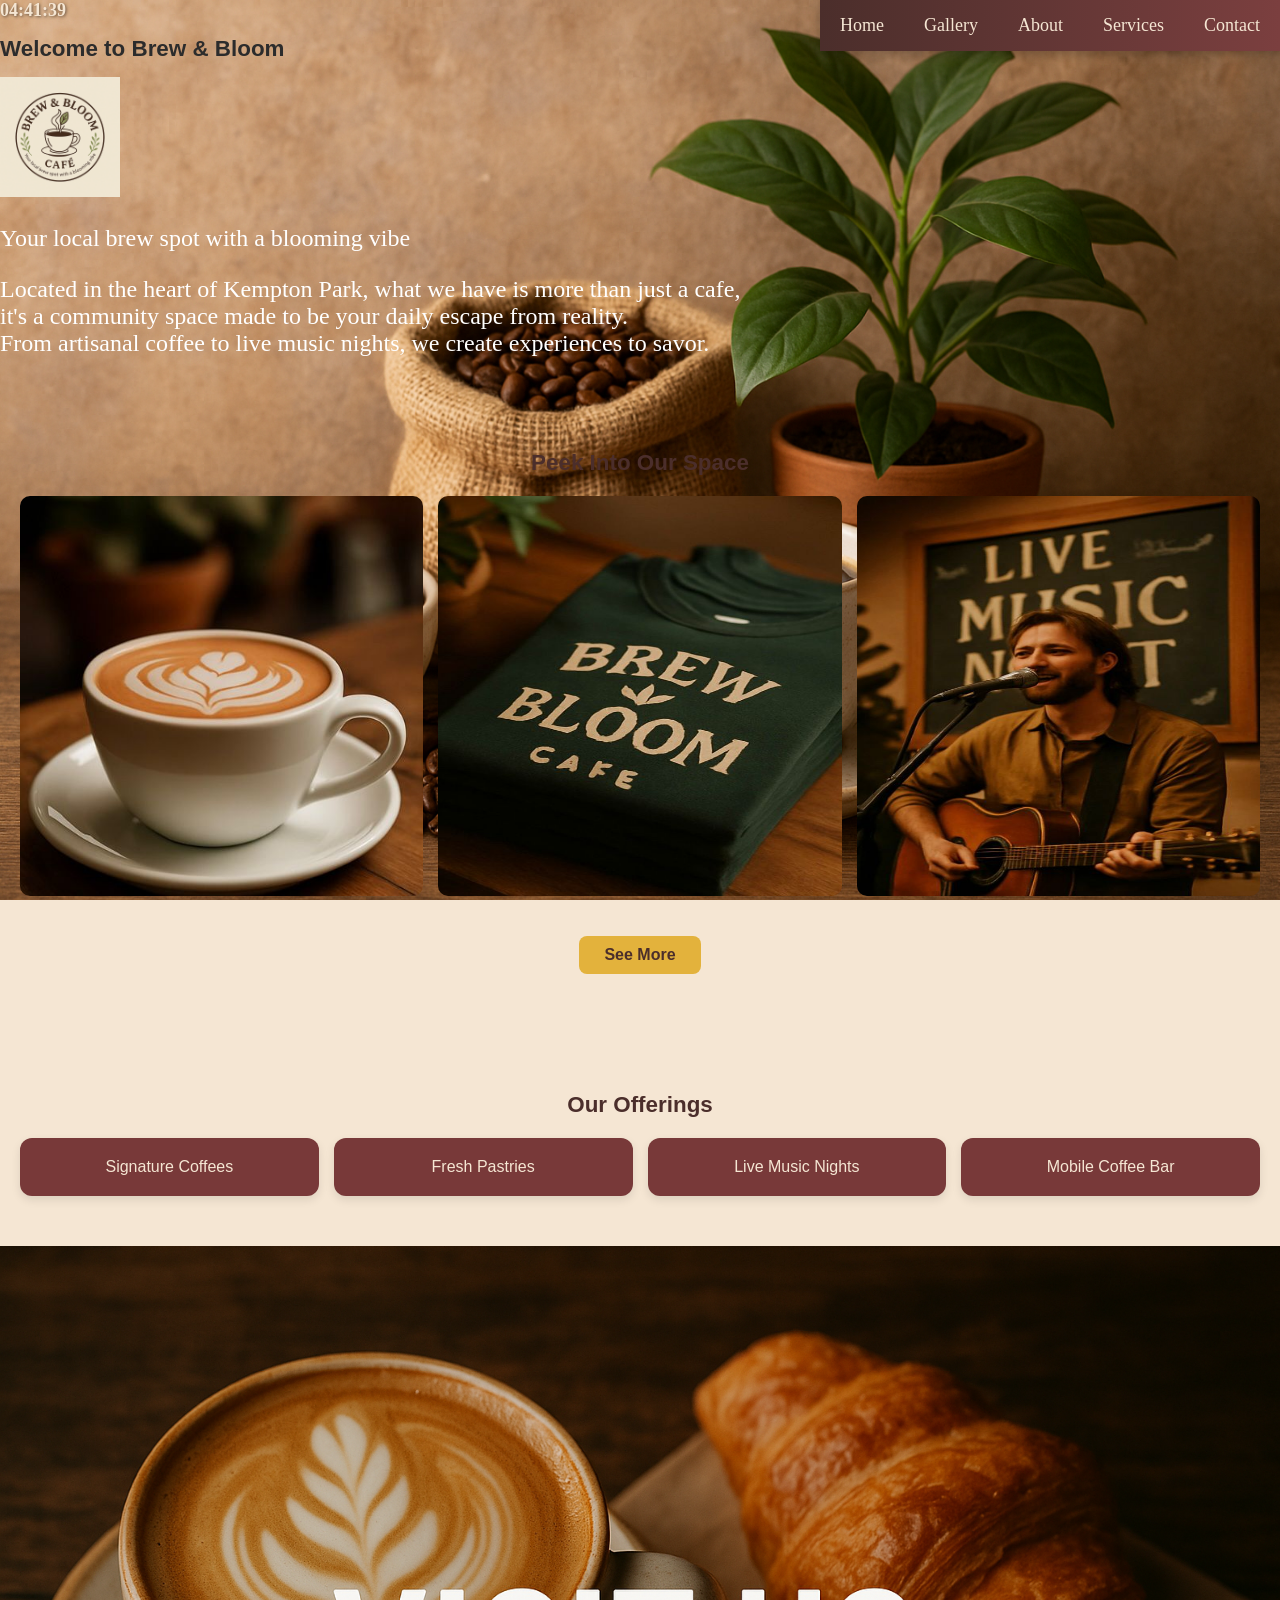
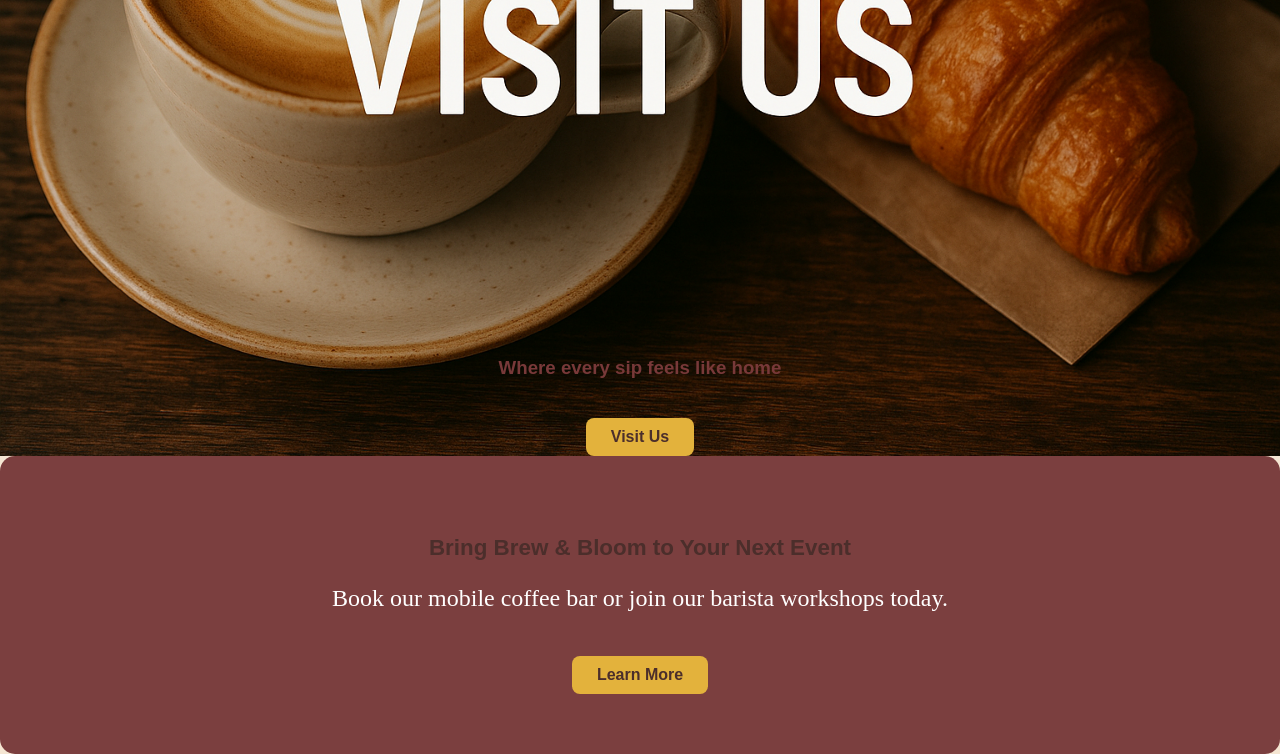
<file: index.html>
<!DOCTYPE html>
<html>
<head>
<title>Brew & Bloom</title>
</head>
<meta charset="UTF-8">
<meta name="viewport" content="width=device-width, initial-scale=1.0">
    <meta name="viewport" content="width=device">
    <!--Link the external CSS file-->
    <link rel="stylesheet" href="style.css">
    
<title>Bloom & Bloom</title>
</head>

<!--Navigation bar-->
<div class="navbar">
<a href="index.html">Home</a>
<a href="gallery.html">Gallery</a>
<a href="Aboutus.html">About</a>
<a href="services.html">Services</a>
<a href="Contact.html">Contact</a>
</div>

<!-- The clock will sit here -->
  <div id="clock"></div>
</nav>





<!--Page content-->

<h1 class="WelcomeClass"> Welcome to Brew & Bloom</h1>
    <img src="images/homepage.png" width="150" height="150" alt="this is the brand logo" class="logo"/>
        <p>Your local brew spot with a blooming vibe</p>
        <p>Located in the heart of Kempton Park, what we have is more than just a cafe, </br> it's a community space made to be your daily escape from reality. </br> From artisanal coffee to live music nights, we create experiences to savor.</p>
    

         <!-- Gallery Preview -->
  <section class="gallery-preview">
    <h2>Peek Into Our Space</h2>
    <div class="gallery-grid">
      <img src="images/gallery2.jpeg" width="400" height="400" alt="Coffee">
      <img src="images/gallery5.jpeg" width="400" height="400" alt="Merch">
      <img src="images/gallery11.jpeg" width="400" height="400" alt="Live Music">
    </div>
    <a href="gallery.html" class="btn">See More</a>
  </section>


        <!-- Services Preview -->
  <section class="services-preview">
    <h2>Our Offerings</h2>
    <div class="service-cards">
      <div class="card">Signature Coffees</div>
      <div class="card">Fresh Pastries</div>
      <div class="card">Live Music Nights</div>
      <div class="card">Mobile Coffee Bar</div>
    </div>
  </section>

      <!-- Hero Section -->
  <header class="hero">
    <div class="hero-text">
        <h3>Where every sip feels like home</h3>
      <a href="Contact.html" class="btn">Visit Us</a>
    </div>
  </header>



<!-- Call to Action -->
  <section class="cta">
    <h2>Bring Brew & Bloom to Your Next Event</h2>
    <p>Book our mobile coffee bar or join our barista workshops today.</p>
    <a href="services.html" class="btn">Learn More</a>
  </section>
    <main>

</main>

<script src="script.js"></script>


</body>
<footer></footer>

</html>
</file>
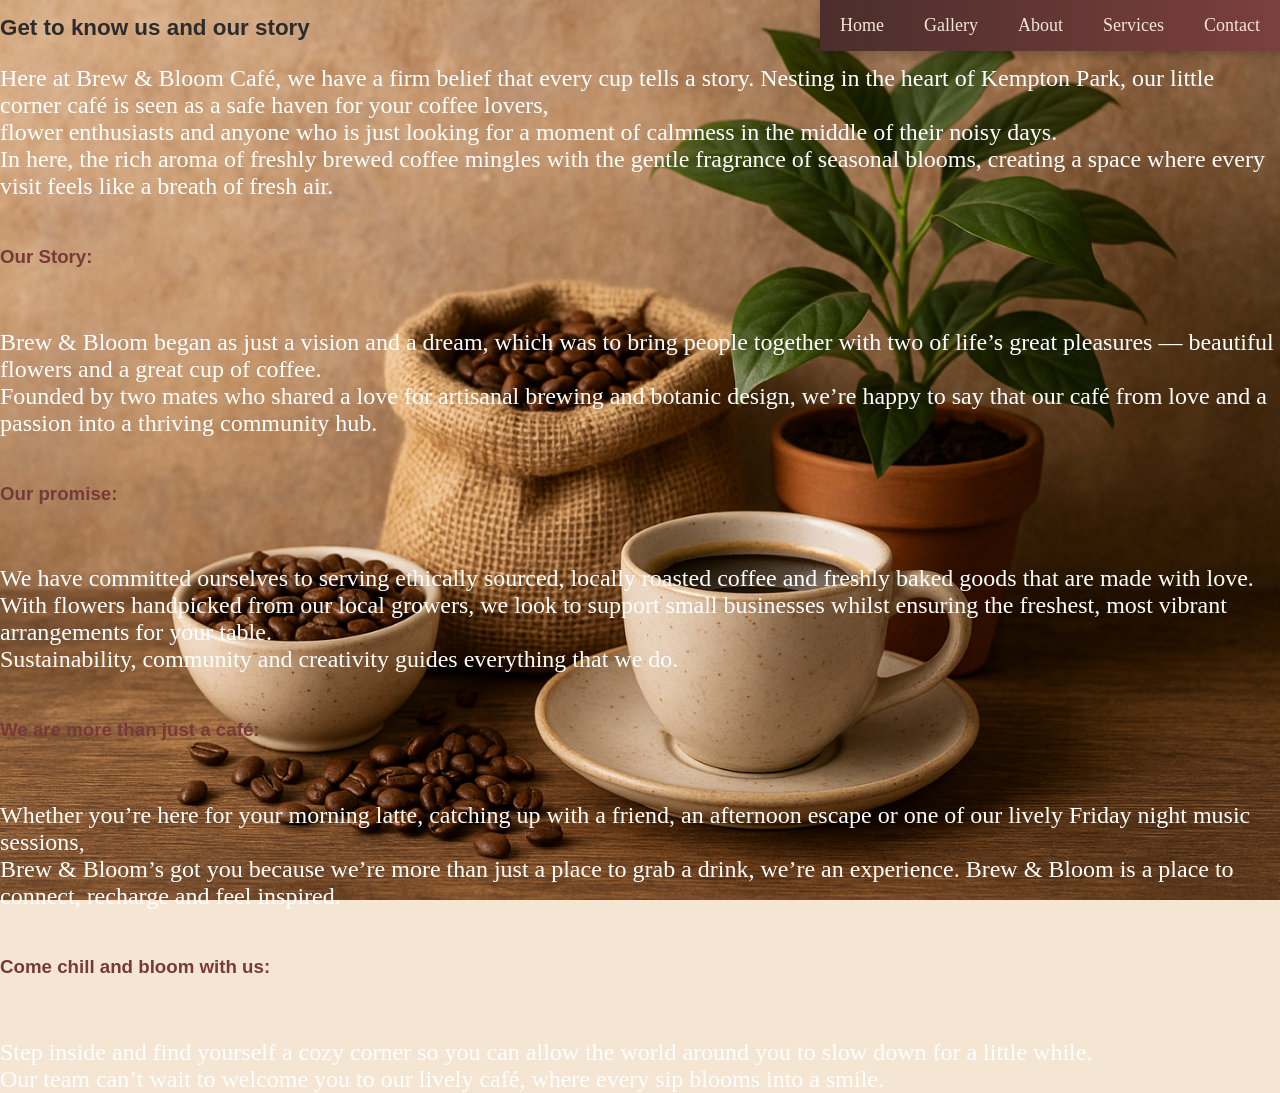
<file: Aboutus.html>
<!DOCTYPE html>
<html lang="en">
<head>
  <meta charset="UTF-8">
  <meta name="viewport" content="width=device-width, initial-scale=1.0">
  <title>Brew & Bloom - Gallery</title>
  <link rel="stylesheet" href="style.css">
</head>
<body>
    <h1>Get to know us and our story</h1>
    <p>Here at Brew & Bloom Café, we have a firm belief that every cup tells a story. Nesting in the heart of Kempton Park, our little corner café is seen as a safe haven for your coffee lovers, </br>flower enthusiasts and anyone who is just looking for a moment of calmness in the middle of their noisy days.</br> In here, the rich aroma of freshly brewed coffee mingles with the gentle fragrance of seasonal blooms, creating a space where every visit feels like a breath of fresh air.</p>
    
       <h3> <br/>Our Story:</h3> <br/><p>Brew & Bloom began as just a vision and a dream, which was to bring people together with two of life’s great pleasures — beautiful flowers and a great cup of coffee.</br> Founded by two mates who shared a love for artisanal brewing and botanic design, we’re happy to say that our café from love and a passion into a thriving community hub.</p>
 <h3><br/>Our promise:</h3> <br/><p>We have committed ourselves to serving ethically sourced, locally roasted coffee and freshly baked goods that are made with love. </br>With flowers handpicked from our local growers, we look to support small businesses whilst ensuring the freshest, most vibrant arrangements for your table. </br>Sustainability, community and creativity guides everything that we do.</p>
 <h3><br/>We are more than just a café:</h3> <br/><p>Whether you’re here for your morning latte, catching up with a friend, an afternoon escape or one of our lively Friday night music sessions, </br>Brew & Bloom’s got you because we’re more than just a place to grab a drink, we’re an experience. Brew & Bloom is a place to connect, recharge and feel inspired.</p>
 <h3><br/>Come chill and bloom with us:</h3> <br/><p>Step inside and find yourself a cozy corner so you can allow the world around you to slow down for a little while. </br>Our team can’t wait to welcome you to our lively café, where every sip blooms into a smile.</p>


  <!--Navigation bar-->
<div class="navbar">
<a href="index.html">Home</a>
<a href="gallery.html">Gallery</a>
<a href="Aboutus.html">About</a>
<a href="services.html">Services</a>
<a href="Contact.html">Contact</a>
</div>

</body>
</file>
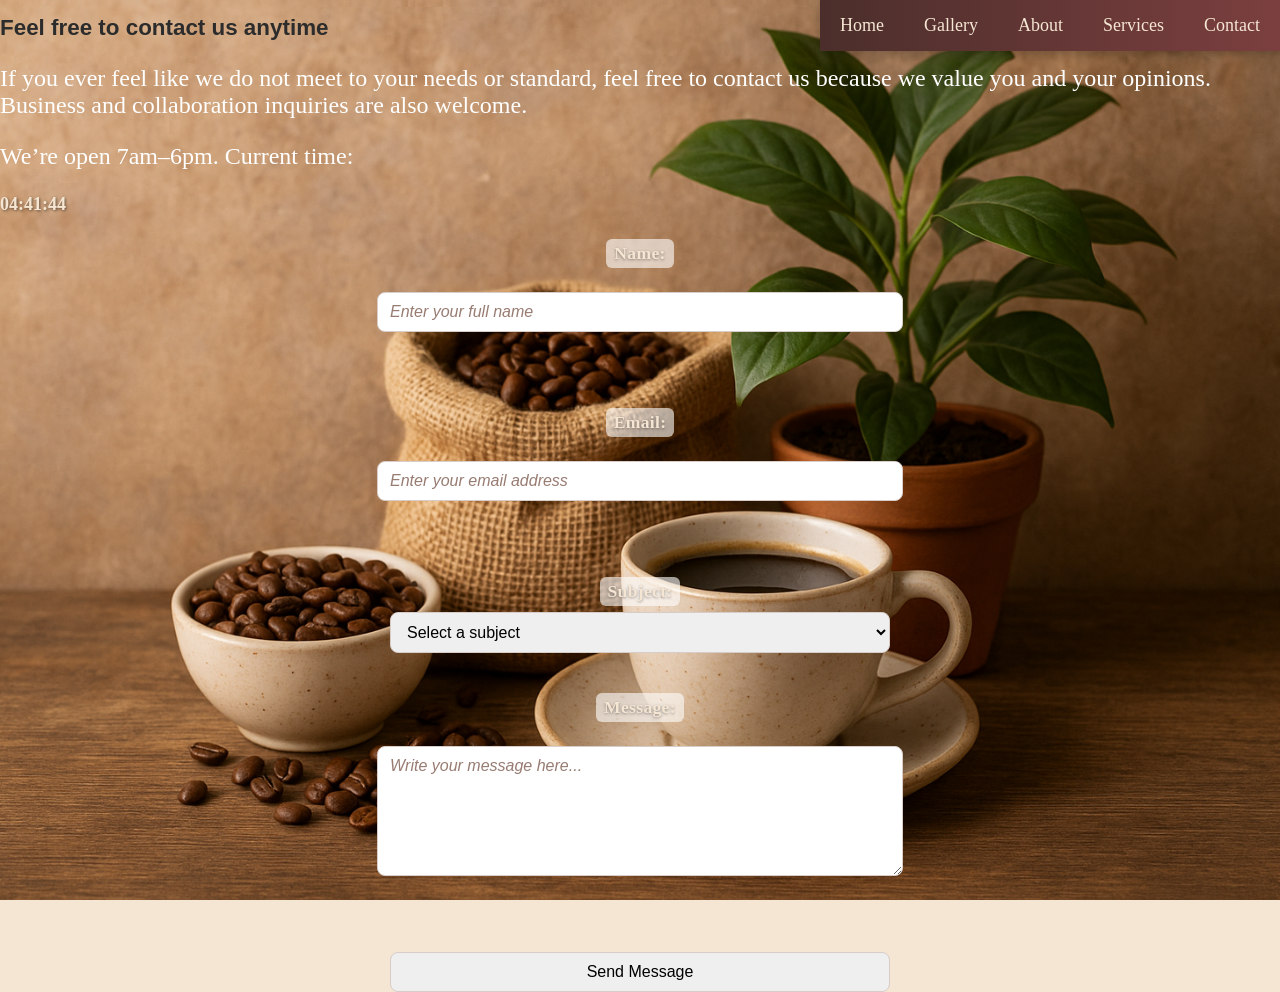
<file: Contact.html>
<!DOCTYPE html>
<html lang="en">
<head>
  <meta charset="UTF-8">
  <meta name="viewport" content="width=device-width, initial-scale=1.0">
  <title>Brew & Bloom - Gallery</title>
  <link rel="stylesheet" href="style.css">
</head>
<body>
<!DOCTYPE html>
<html>
<head>
<title>Contact us</title>
</head>
<body>
    <h1>Feel free to contact us anytime</h1>
    <p>If you ever feel like we do not meet to your needs or standard, feel free to contact us because we value you and your opinions.</br> Business and collaboration inquiries are also welcome.</p>
    <main>
      <!-- The clock sits here -->
  <p>We’re open 7am–6pm. Current time:<div id="clock"></div></p>
<form action="/submit-form" method="post">
    <!--Name-->
    <div class="form-group">
    <label for="name">Name:</label><br>
    <input type="text" id="name" name="name"><br><br>
    </div>

    <!--Email-->
    <div class="form-group">
    <label for="email">Email:</label><br>
    <input type="email" id="email" name="email"><br><br>
    </div>

    <!--subject-->
    <div class="form-group">
      <label for="subject">Subject:</label>
      <select id="subject" name="subject">
        <option value="">Choose an option</option>
        <option value="booking">Event Booking</option>
        <option value="training">Barista Training</option>
        <option value="subscription">Coffee Subscription</option>
        <option value="feedback">General Feedback</option>
      </select>
    </div>

    <!--Message-->
    <div class="form-group">
    <label for="message">Message:</label><br>
    <textarea id="message" name="message" rows="6" cols="40"></textarea><br><br>
    </div>

    <!--Submit Button-->
    
    <input type="submit" value="Send Message">
</main>
    </form>


  <!--Navigation bar-->
<div class="navbar">
<a href="index.html">Home</a>
<a href="Gallery.html">Gallery</a>
<a href="AboutUs.html">About</a>
<a href="services.html">Services</a>
<a href="Contact.html">Contact</a>
</div>
        
<script src="script.js"></script>


</body>

</html>
</file>
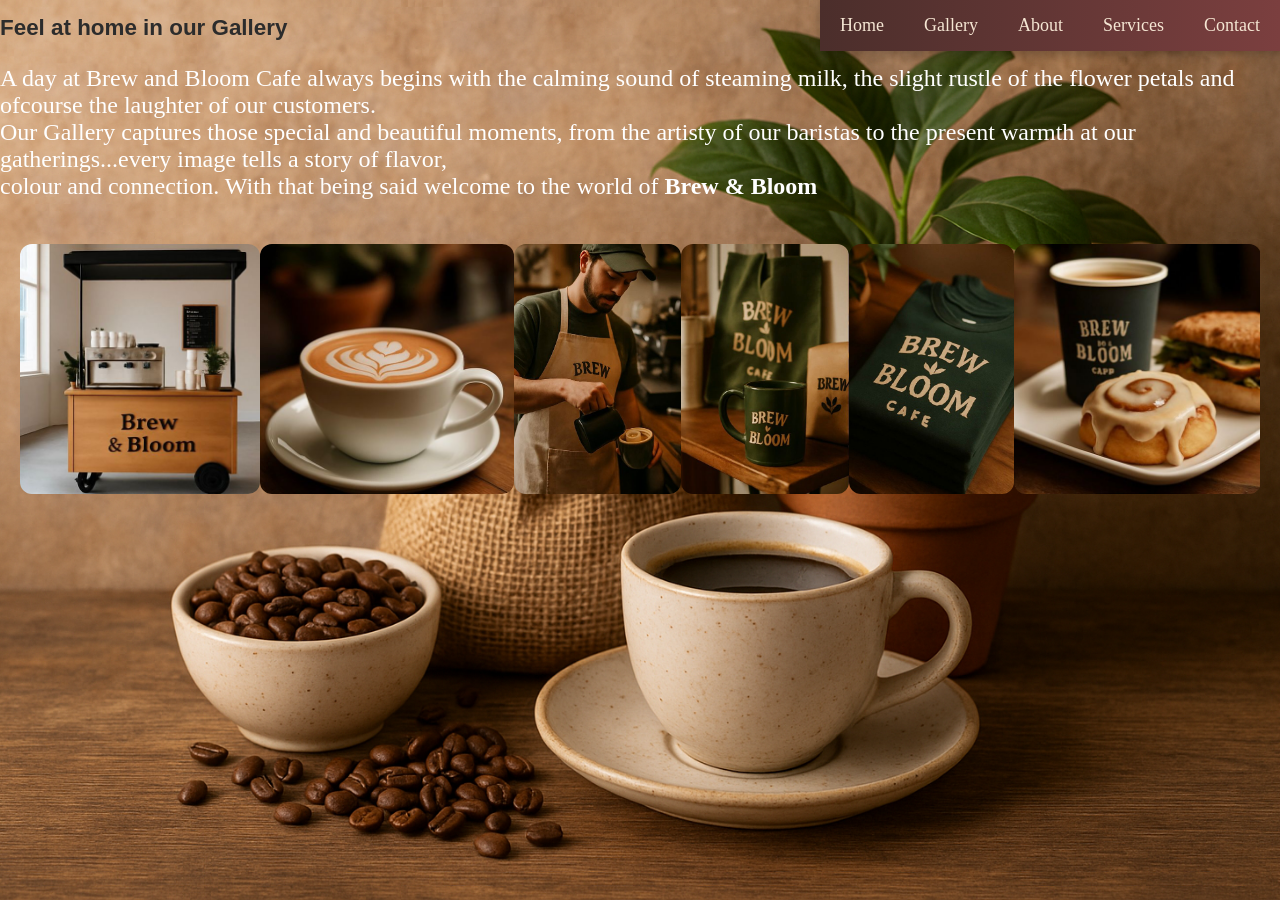
<file: gallery.html>
<!DOCTYPE html>
<html lang="en">
<head>
  <meta charset="UTF-8">
  <meta name="viewport" content="width=device-width, initial-scale=1.0">
  <title>Brew & Bloom - Gallery</title>
  <link rel="stylesheet" href="style.css">
</head>

<body>
     <h1>Feel at home in our Gallery </h1>
     <p>
        A day at Brew and Bloom Cafe always begins with the calming sound of steaming milk, the slight rustle of the flower petals and ofcourse the laughter of our customers.<br/> Our Gallery captures those special and beautiful moments, from the artisty of our baristas to the present warmth at our gatherings...every image tells a story of flavor, <br/>colour and connection. With that being said welcome to the world of <b>Brew & Bloom</b>
        </p>

        <!--Images-->
        <div class="gallery img">
            <div class="slideshow">
                <div class="slides">
        <img src="images/gallery7.jpeg" width="250" height="250" alt="This is the coffee bar"/>
        <img src="images/gallery2.jpeg" width="250" height="250" alt="Coffee"/>
        <img src="images/gallery3.jpeg" width="250" height="250" alt="Barista pouring coffee"/>
        <img src="images/gallery4.jpeg" width="250" height="250" alt="Brew & Bloom merch"/>
        <img src="images/gallery5.jpeg" width="250" height="250" alt="Brew & Bloom merch"/>
        <img src="images/gallery6.jpeg" width="250" height="250" alt="Beverage and pastry"/>
        <img src="images/gallery9.jpeg" width="250" height="250" alt="Brew & Bloom scenery"/>
        <img src="images/gallery10.jpeg" Width="250" height="250" alt="On the go coffee shop for outdoor events"/>
        <img src="images/gallery11.jpeg" width="250" height="250" alt=" live music nights"/>
        <img src="images/gallery1.jpeg" width="250" height="250" alt="Coffee and coffee packet for Brew & Bloom"/>
        </div>
        </div>
        </div>
        
            <!--Navigation bar-->
<div class="navbar">
<a href="index.html">Home</a>
<a href="gallery.html">Gallery</a>
<a href="Aboutus.html">About</a>
<a href="services.html">Services</a>
<a href="Contact.html">Contact</a>
</div>
        
    </ul>


</body>

</html>
</file>
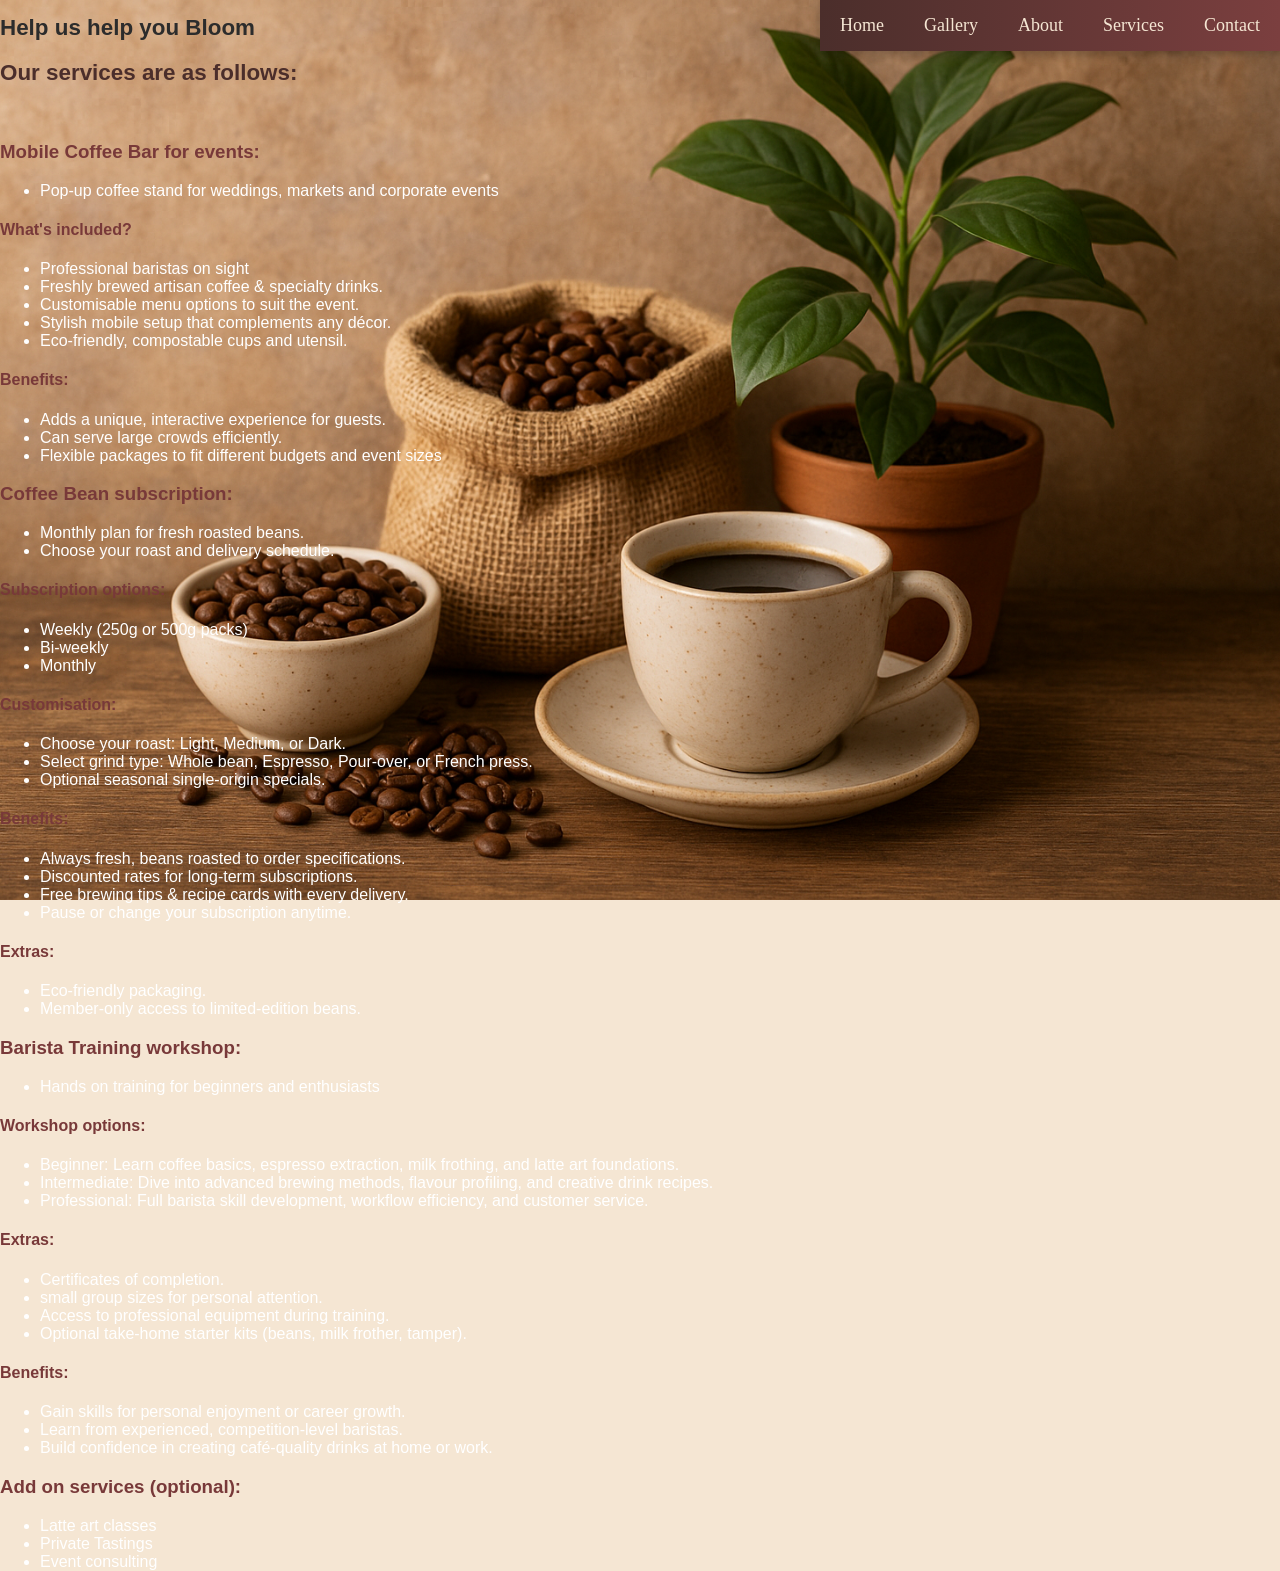
<file: services.html>
<!DOCTYPE html>
<html lang="en">
<head>
  <style>
    ul.a {list-style-type: disc;}
  </style>
  <meta charset="UTF-8">
  <meta name="viewport" content="width=device-width, initial-scale=1.0">
  <title>Brew & Bloom - Gallery</title>
  <link rel="stylesheet" href="style.css">
</head>
<body>
<h1>Help us help you Bloom</h1>


<h2>Our services are as follows:</h2> <br/> 
<h3>Mobile Coffee Bar for events:</h3>
<ul class="a">
<li>Pop-up coffee stand for weddings, markets and corporate events</li>
</ul>

<h4>What's included?</h4>
<ul class="a">
 <li>Professional baristas on sight </li>
 <li>Freshly brewed artisan coffee & specialty drinks.</li>
 <li>Customisable menu options to suit the event.</li>
 <li>Stylish mobile setup that complements any décor.</li>
 <li>Eco-friendly, compostable cups and utensil.</li>
</ul>

<h4>Benefits:</h4> 
<ul class="a">
 <li>Adds a unique, interactive experience for guests. </li>
 <li>Can serve large crowds efficiently.</li>
 <li>Flexible packages to fit different budgets and event sizes</li>
</ul>

 <h3>Coffee Bean subscription:</h3>
 <ul class="a">
 <li>Monthly plan for fresh roasted beans.</li>
 <li>Choose your roast and delivery schedule.</li>
 </ul>

 <h4>Subscription options:</h4>
 <ul class="a" >
 <li>Weekly (250g or 500g packs)</li>
 <li>Bi-weekly</li>
 <li>Monthly</li>
 </ul>

<h4>Customisation:</h4>
<ul class="a" >
 <li>Choose your roast: Light, Medium, or Dark.</li>
 <li>Select grind type: Whole bean, Espresso, Pour-over, or French press.</li>
 <li>Optional seasonal single-origin specials.</li>
</ul>

<h4>Benefits:</h4> 
<ul class="a">
 <li>Always fresh, beans roasted to order specifications.</li>
 <li>Discounted rates for long-term subscriptions.</li>
 <li>Free brewing tips & recipe cards with every delivery.</li>
 <li>Pause or change your subscription anytime.</li>
</ul>

<h4>Extras:</h4>
<ul class="a">
 <li>Eco-friendly packaging.</li>
 <li>Member-only access to limited-edition beans.</li>
</ul>
<h3>Barista Training workshop:</h3> 
<ul class="a">
 <li>Hands on training for beginners and enthusiasts </li>
</ul>

<h4>Workshop options:</h4> 
<ul class="a">
 <li> Beginner: Learn coffee basics, espresso extraction, milk frothing, and latte art foundations.</li>
 <li>Intermediate: Dive into advanced brewing methods, flavour profiling, and creative drink recipes.</li>
 <li>Professional: Full barista skill development, workflow efficiency, and customer service.</li>
</ul>

<h4>Extras:</h4> 
<ul class="a">
 <li>Certificates of completion.</li>
 <li>small group sizes for personal attention.</li>
 <li>Access to professional equipment during training.</li>
 <li>Optional take-home starter kits (beans, milk frother, tamper).</li>
</ul>

<h4>Benefits:</h4> 
<ul class="a">
 <li> Gain skills for personal enjoyment or career growth.</li>
 <li>Learn from experienced, competition-level baristas. </li>
 <li>Build confidence in creating café-quality drinks at home or work. </li>
</ul>

<h3>Add on services (optional):</h3> 
<ul class="a">
 <li>Latte art classes</li>
 <li>Private Tastings</li>
 <li> Event consulting</li>
</ul>


  <!--Navigation bar-->
<div class="navbar">
<a href="index.html">Home</a>
<a href="Gallery.html">Gallery</a>
<a href="AboutUs.html">About</a>
<a href="services.html">Services</a>
<a href="Contact.html">Contact</a>
</div>
</body>

</html>
</file>
<file: style.css>
body {

    background-color:#F5E6D3 ;
    font-family: Verdana, Geneva, Tahoma, sans-serif;
    color:#F5E6D3;
    margin: 20px;
}
h1 {
     color: #2C2C2C;
}

h2 {
    color: #4B2E2B;
}

h3 {
  color: #783939;
}

h4 {
  color: #783939;
}

h5 {
  color: #7B3F3F;
}

p {
  color: #ffffff;
  font-family: 'Times New Roman', Times, serif;
  font-size: x-large
  
}

li{
    color: #ffffff;
}


/* Logo styling */
.logo {
  width: 120px;   /* adjust size */
  height: auto;
  cursor: pointer;
}

/* Hero Section */
.hero {
  background: url("images/Hero\ banner.png") no-repeat center/cover;
  height: 90vh;
  display: flex;
  align-items: last baseline;
  justify-content: center;
  text-align: center;
  color: #F5E6D3;
}
.hero-text h2{
  font-size: 60px;
}

.btn {
  display: inline-block;
  margin-top: 20px;
  padding: 10px 25px;
  background-color: #E3B23C;
  color: #4B2E2B;
  font-weight: bold;
  border-radius: 8px;
  text-decoration: none;
}
.btn:hover {
  background-color: #CDA434;
}

/* About Section */
.about, .services-preview, .gallery-preview, .cta {
  padding: 50px 20px;
  text-align: center;
}

/* Service Cards */
.service-cards {
  display: grid;
  grid-template-columns: repeat(auto-fit, minmax(150px, 1fr));
  gap: 15px;
  margin-top: 20px;
}
.card {
  background-color: #783939;
  padding: 20px;
  border-radius: 12px;
  box-shadow: 0 4px 10px rgba(0,0,0,0.1);
}

/* Gallery Grid */
.gallery-grid {
  display: grid;
  grid-template-columns: repeat(auto-fit, minmax(200px, 1fr));
  gap: 15px;
  margin: 20px 0;
}
.gallery-grid img {
  width: 100%;
  border-radius: 10px;
  transition: transform 0.3s ease;
}
.gallery-grid img:hover {
  transform: scale(1.05);
}

.visit-us {
  margin-top: 0; /* remove extra gap above */
  padding: 40px 20px; /* slightly smaller padding */
}


/* Call to Action */
.cta {
  background-color: #7B3F3F;
  color: #e38b18;
  padding: 60px 20px;
  border-radius: 15px;
}

/* NAVBAR CLOCK STYLING */
#clock {
  color: #F5E6D3; /* light latte cream */
  font-family: 'Playfair Display', serif;
  font-size: 18px;
  font-weight: bold;
  margin-right: 20px;
  text-shadow: 1px 1px 3px rgba(0,0,0,0.5);
}



.navbar {
  display: flex;
  justify-content: space-between;
  align-items: center;
  padding: 10px 30px;
  background-color: #4B2E2B; /* espresso brown */
}

.nav-links {
  list-style: none;
  display: flex;
  gap: 20px;
}

.nav-links a {
  text-decoration: none;
  color: #F5E6D3;
  font-weight: bold;
  transition: color 0.3s;
}

.nav-links a:hover {
  color: #C19A6B; /* caramel accent */
}


.navbar{
    position: fixed;
    top: 0;
    right: 0;
    width: 100;
    background-color: #4B2E2B;   /*Esspresso Brown*/
    padding: 15px 0;
    z-index: 1000;

     /* Softer, premium background */
  background: linear-gradient(90deg, #4B2E2B, #7B3F3F); /* espresso gradient */
  box-shadow: 0 4px 10px rgba(0, 0, 0, 0.25); /* shadow for depth */

  display: flex;
  justify-content: center;
  align-items: center;
}

/* Navbar links */
.navbar a {
  color: #F5E6D3; /* latte cream */
  text-decoration: none;
  margin: 0 20px;
  font-size: 18px;
  font-family: 'Playfair Display', serif;
  transition: all 0.3s ease;
}

/* Hover effect */
.navbar a:hover {
  color: #E3B23C; /* sunflower yellow */
  text-shadow: 0 0 5px rgba(227, 178, 60, 0.6);
}

.content {
    padding: 20px;
}

body{
    background-image: url(images/Background\ B&B.png);
    background-repeat: no-repeat;
    background-size: cover;
    background-position: center;
    background-attachment: fixed;
}

body{
	position: absolute;
	width: 100%;
	height: 100%;
	object-fit: cover;
	object-position: center;
}

.gallery {
  display: grid;
  grid-template-columns: repeat(auto-fit, minmax(250px, 1fr));
  gap: 15px;
  padding: 20px;
}
.gallery img {
  width: 100%;
  border-radius: 12px;
}

.gallery img {
  transition: transform 0s ease, box-shadow 0s ease;
}
.gallery img:hover {
  transform: scale(1.05);
  box-shadow: 0 6px 15px rgba(0, 0, 0, 0.3);
}

div.gallery-item:hover {
  border: 1px solid #777;
}
.slideshow {
  width: 100%;
  overflow: hidden;
  position: relative;
}

.slideshow {
  width: 100%;
  overflow: hidden;
  position: relative;
}
.slides {
  display: flex;
  animation: slide 32s infinite alternate;
}
.slides img {
  width: 100%;
}
@keyframes slide {
  0% { transform: translateX(0); }
  20% { transform: translateX(-100%); }
  40% { transform: translateX(-200%); }
  60% { transform: translateX(-300%); }
  80% { transform: translateX(-400%); }
  100% { transform: translateX(0); }
}

#contact {
  background-color: #f9f5f0;
  padding: 40px;
  border-radius: 12px;
  width: 80%;
  margin: 50px auto;
  box-shadow: 0 4px 10px rgba(0, 0, 0, 0.1);
}

#contact h2 {
  text-align: center;
  color: #3E2723;
  font-family: 'Playfair Display', serif;
}

#contact p {
  text-align: center;
  color: #5C4033;
  margin-bottom: 25px;
  font-size: 1.1rem;
}

.form-group {
  display: flex;
  flex-direction: column;
  align-items: center;   /* centers both label and input together */
  margin-bottom: 20px;
}


label {
  display: block;
  color: #F5E6D3;                 /* latte cream */
  margin-bottom: 6px;
  text-align: center;
  font-family: 'Playfair Display', serif;
  font-weight: 600;
  font-size: 1.1rem;
  letter-spacing: 0.3px;
  text-shadow: 0 1px 3px rgba(0, 0, 0, 0.4); /* gives subtle lift */
}

label {
  background-color: rgba(255, 255, 255, 0.6);
  display: inline-block;
  padding: 4px 8px;
  border-radius: 6px;
}



input, textarea, select {
  width: 80%;
  max-width: 500px;
  display: block;
  margin: 0 auto 20px auto;
  padding: 10px 12px;
  border: 1px solid #D7CCC8;
  border-radius: 8px;
  font-family: 'Poppins', sans-serif;
  font-size: 1rem;
  transition: 0.3s ease;
}

input:focus, textarea:focus, select:focus {
  border-color: #A1887F;
  outline: none;
  box-shadow: 0 0 6px rgba(161, 136, 127, 0.5);
}

button {
  background-color: #5C4033;
  color: #F5E6D3;
  border: none;
  padding: 12px 20px;
  border-radius: 8px;
  cursor: pointer;
  transition: background 0.3s ease;
}

button:hover {
  background-color: #3E2723;
}

/* Subtle hover and focus effects */
input:hover, textarea:hover, select:hover {
  background-color: #fdf8f4;              /* a soft cream hover background */
  border-color: #BCAAA4;                  /* gentle warm tone border */
}

input:focus, textarea:focus, select:focus {
  background-color: #fffaf5;              /* slightly lighter focus color */
  border-color: #8D6E63;                  /* rich mocha tone for focus */
  box-shadow: 0 0 8px rgba(141, 110, 99, 0.4);
  transform: scale(1.02);                 /* tiny pop when typing */
  transition: all 0.3s ease;
}

input::placeholder,
textarea::placeholder {
  color: #8D6E63; /* mocha tone */
  opacity: 0.9;
  font-style: italic;
}
/* General desktop styles */
body {
  font-family: "Poppins", sans-serif;
  margin: 0;
  padding: 0;
}

/* This kicks in for phones and smaller screens */
<meta name="viewport" content="width=device, initial-scale=1.0">


  .gallery img {
    width: 100%;
    height: auto;
    border-radius: 10px;
  }

  .content {
    padding: 10px;
  }

  h1, h2 {
    font-size: 1.4rem;
  }
}
</file>
